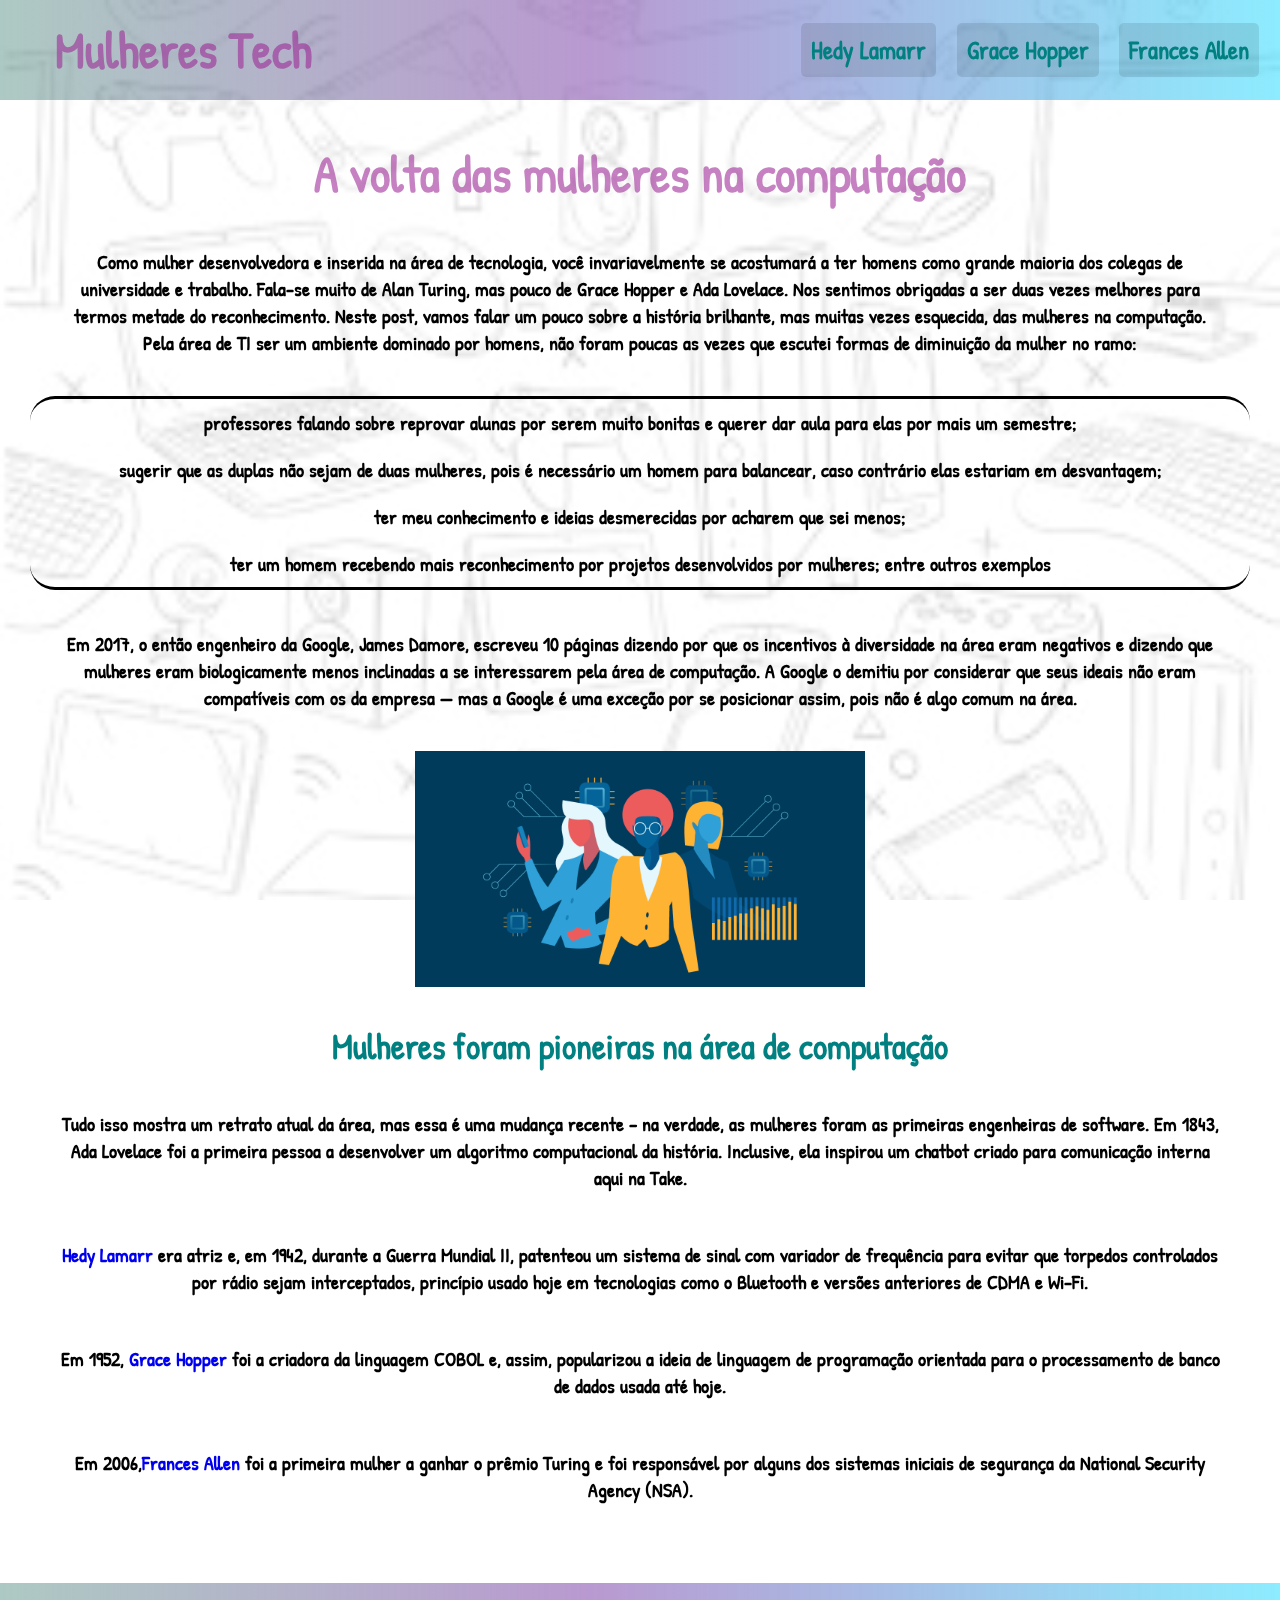
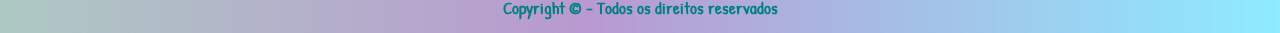
<file: index.html>
<!DOCTYPE html>
    <html lang="pt-br">
        <head>
            <meta charset="UTF-8">
            <meta http-equiv="X-UA-Compatible" content="IE=edge">
            <meta name="viewport" content="width=device-width, initial-scale=1.0">
            <link rel="preconnect" href="https://fonts.googleapis.com">
            <link rel="preconnect" href="https://fonts.gstatic.com" crossorigin>
            <link href="https://fonts.googleapis.com/css2?family=Patrick+Hand&display=swap" rel="stylesheet">
            <link rel="preconnect" href="https://fonts.googleapis.com">
            <link rel="preconnect" href="https://fonts.gstatic.com" crossorigin>
            <link href="https://fonts.googleapis.com/css2?family=Dancing+Script:wght@400;700&display=swap" rel="stylesheet">
            <link rel="stylesheet" href="style.css">
            <title>Mulheres na Tecnologia</title>
        </head>
        <body>
            <img class="img" src="img/fundo.jpg" alt="fundo">
            <header class="header">
                <p>Mulheres Tech</p>
                
                <nav class="nave"> 
                <ul>
                        <li><a href="./hedy.html">Hedy Lamarr</a></li>
                        <li><a href="./grace.html">Grace Hopper</a></li>
                        <li><a href="./frances.html">Frances Allen</a></li>
                    </ul>
                </nav>
            </header>

            <div class="principal">
                <section class="volta">
                    <h1>A volta das mulheres na computação</h1>
                    <p>Como mulher desenvolvedora e inserida na área de tecnologia, você invariavelmente se acostumará a ter homens como grande maioria dos colegas de
                    universidade e trabalho. Fala-se muito de Alan Turing, mas pouco de Grace Hopper e Ada Lovelace. Nos sentimos obrigadas a ser duas vezes melhores para termos metade 
                    do reconhecimento. Neste post, vamos falar um pouco sobre a história brilhante, mas muitas vezes esquecida, das mulheres na computação.
                    Pela área de TI ser um ambiente dominado por homens, não foram poucas as vezes que escutei formas de diminuição da mulher no ramo:
                    </p>

                    <ul class="mulheres-2">
                        <li>professores falando sobre reprovar alunas por serem muito bonitas e querer dar aula para elas por mais um semestre;</li> 
                        <li> sugerir que as duplas não sejam de duas mulheres, pois é necessário um homem para balancear, caso contrário elas estariam em desvantagem;</li>
                        <li>ter meu conhecimento e ideias desmerecidas por acharem que sei menos;</li> 
                        <li>ter um homem recebendo mais reconhecimento por projetos desenvolvidos por mulheres;
                        entre outros exemplos
                    </ul>

                    <p>Em 2017, o então engenheiro da Google, James Damore, escreveu 10 páginas dizendo por que os incentivos à diversidade na área 
                    eram negativos e dizendo que mulheres eram biologicamente menos inclinadas a se interessarem pela área de computação. A Google o demitiu por considerar 
                    que seus ideais não eram compatíveis com os da empresa — mas a Google é uma exceção por se posicionar assim, pois não é algo comum na área.
                    </p>  
                    
                    <img src="img/logo.png" alt="">
                </section>

                <section class="mulheres">
                    <h2>Mulheres foram pioneiras na área de computação</h2>
                    <p>Tudo isso mostra um retrato atual da área, mas essa é uma mudança recente – na verdade, as mulheres foram as primeiras engenheiras de software.
                    Em 1843, Ada Lovelace foi a primeira pessoa a desenvolver um algoritmo computacional da história. Inclusive, ela inspirou um chatbot criado para comunicação interna aqui na Take.
                    </p>
                    <p><a href="./hedy.html">Hedy Lamarr</a> era atriz e, em 1942, durante a Guerra Mundial II, patenteou um sistema de sinal com variador de frequência para evitar que torpedos controlados
                    por rádio sejam interceptados, princípio usado hoje em tecnologias como o Bluetooth e versões anteriores de CDMA e Wi-Fi.
                    </p>
                    <p>Em 1952, <a href="./grace.html">Grace Hopper</a> foi a criadora da linguagem COBOL e, assim, popularizou a ideia de linguagem de programação orientada para o
                    processamento de banco de dados usada até hoje.
                    </p>
                    <p>Em 2006,<a href="./frances.html">Frances Allen</a> foi a primeira mulher a ganhar o prêmio Turing e foi responsável por alguns dos sistemas iniciais de segurança 
                    da National Security Agency (NSA). 
                    </p>
                </section>
            </div>

        
            <footer class="footer">
                <p>
                    <small>Copyright &copy - Todos os direitos reservados</small> 
                </p>  
            </footer>
                
        </body>
</html>
</file>
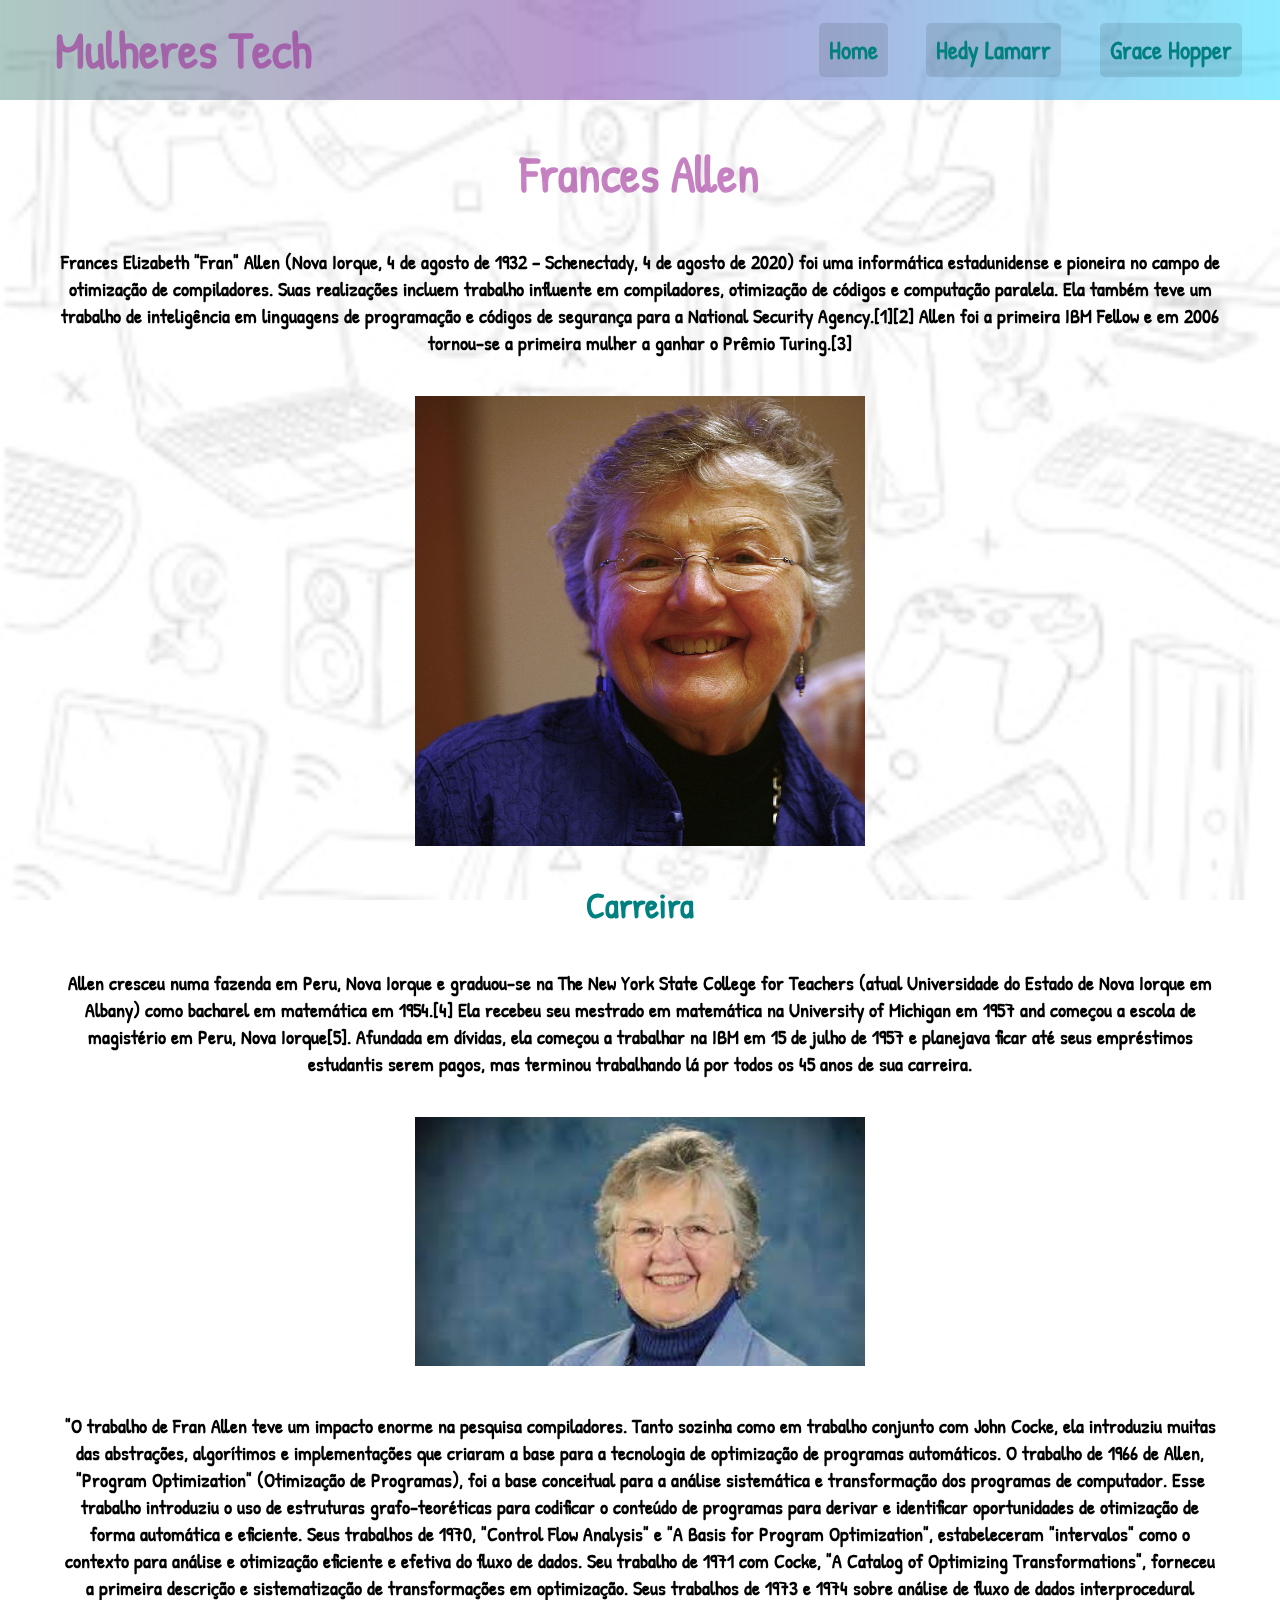
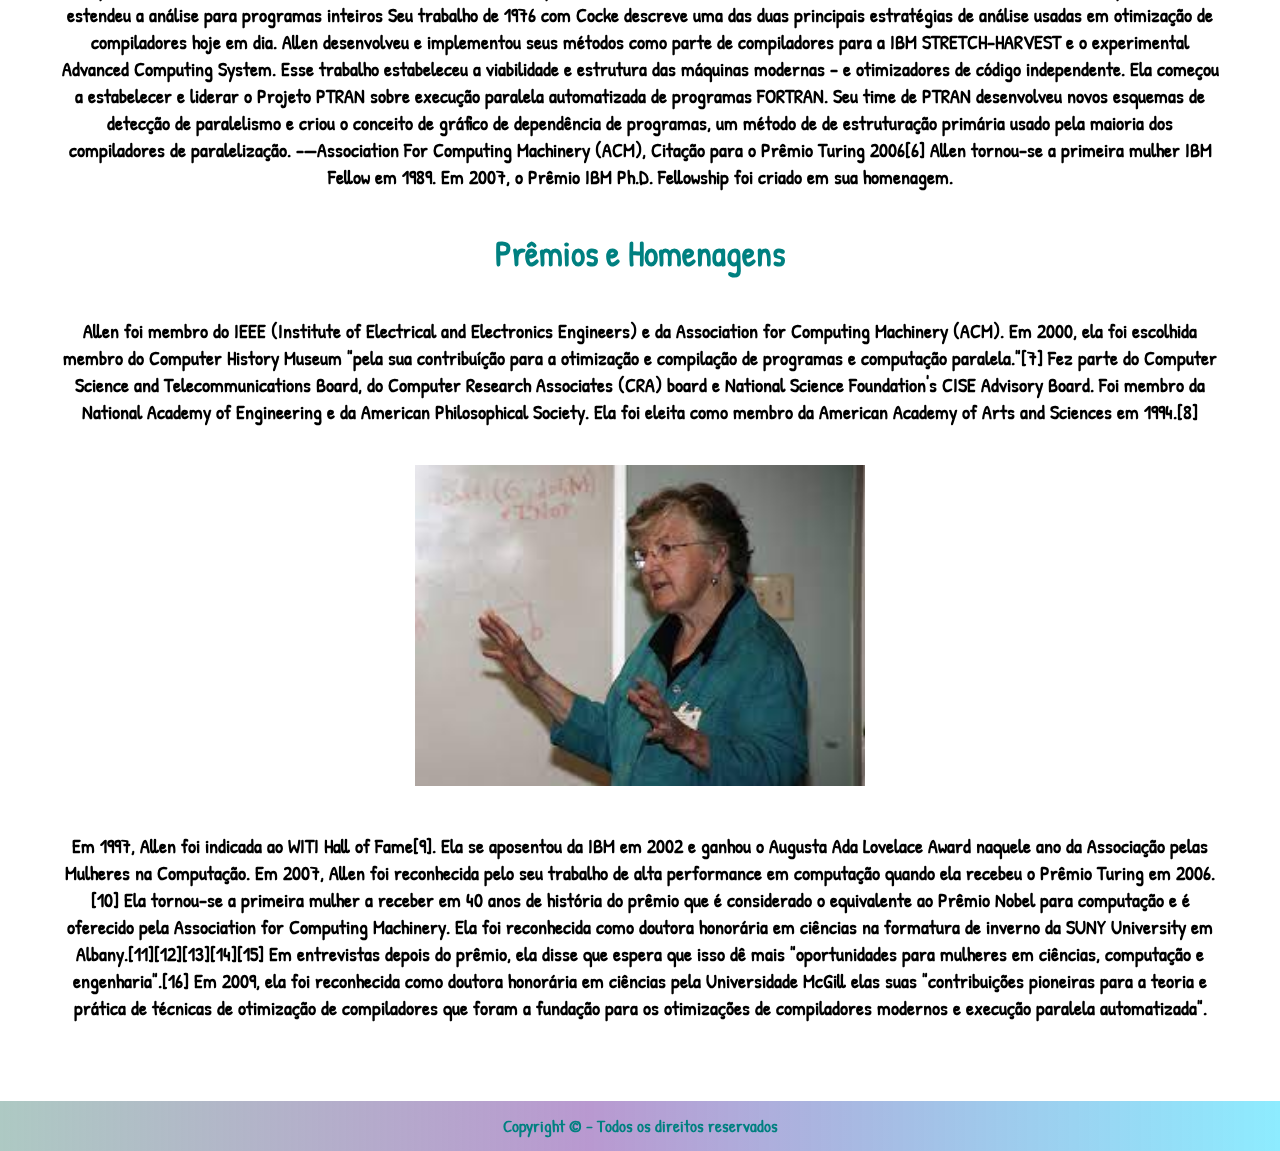
<file: frances.html>
<!DOCTYPE html>
    <html lang="pt-br">
        <head>
            <meta charset="UTF-8">
            <meta http-equiv="X-UA-Compatible" content="IE=edge">
            <meta name="viewport" content="width=device-width, initial-scale=1.0">
            <link rel="preconnect" href="https://fonts.googleapis.com">
            <link rel="preconnect" href="https://fonts.gstatic.com" crossorigin>
            <link href="https://fonts.googleapis.com/css2?family=Patrick+Hand&display=swap" rel="stylesheet">
            <link rel="preconnect" href="https://fonts.googleapis.com">
            <link rel="preconnect" href="https://fonts.gstatic.com" crossorigin>
            <link href="https://fonts.googleapis.com/css2?family=Dancing+Script:wght@400;700&display=swap" rel="stylesheet">
            <link rel="stylesheet" href="style.css">
            <title>Frances Allen</title>
        </head>
        <body>
            <img class="img" src="img/fundo.jpg" alt="fundo">
            <header class="header">
                <p>Mulheres Tech</p>
            
                <nav class="nave"> 
                    <ul>
                        <li><a href="index.html">Home</a></li>
                        <li><a href="./hedy.html">Hedy Lamarr</a></li>
                        <li><a href="./grace.html">Grace Hopper</a></li>
                    </ul>
                </nav>
            </header>
            
            <div class="principal">
                <div class="historia">               
                    <h1>Frances Allen</h1>

                    <p>Frances Elizabeth "Fran" Allen (Nova Iorque, 4 de agosto de 1932 – Schenectady, 4 de agosto de 2020)
                    foi uma informática estadunidense e pioneira no campo de otimização de compiladores.
                    Suas realizações incluem trabalho influente em compiladores, otimização de códigos e 
                    computação paralela. Ela também teve um trabalho de inteligência em linguagens de programação e
                    códigos de segurança para a National Security Agency.[1][2]

                    Allen foi a primeira IBM Fellow e em 2006 tornou-se a primeira mulher a ganhar o Prêmio Turing.[3]</p>

                    <img src="img/allen.jpg" alt="frances Allen">
                </div>

                <div class="carreira">   
                    <h2>Carreira</h2>

                    <p>Allen cresceu numa fazenda em Peru, Nova Iorque e graduou-se na The New York State College for Teachers
                    (atual Universidade do Estado de Nova Iorque em Albany) como bacharel em matemática em 1954.[4]
                    Ela recebeu seu mestrado em matemática na University of Michigan em 1957 and começou a escola de magistério em Peru, 
                    Nova Iorque[5]. Afundada em dívidas, ela começou a trabalhar na IBM em 15 de julho de 1957 e planejava ficar até
                    seus empréstimos estudantis serem pagos, mas terminou trabalhando lá por todos os 45 anos de sua carreira.</p>

                    <img src="img/fran2.jpg" alt="Fran">

                    <p>"O trabalho de Fran Allen teve um impacto enorme na pesquisa compiladores. Tanto sozinha como em trabalho conjunto com John Cocke,
                    ela introduziu muitas das abstrações, algorítimos e implementações que criaram a base para a tecnologia de optimização de programas automáticos.
                    O trabalho de 1966 de Allen, "Program Optimization" (Otimização de Programas), foi a base conceitual para a análise sistemática e
                    transformação dos programas de computador. Esse trabalho introduziu o uso de estruturas grafo-teoréticas para codificar
                    o conteúdo de programas para derivar e identificar oportunidades de otimização de forma automática e eficiente. 
                    Seus trabalhos de 1970, "Control Flow Analysis" e "A Basis for Program Optimization", estabeleceram "intervalos"
                    como o contexto para análise e otimização eficiente e efetiva do fluxo de dados. Seu trabalho de 1971 com Cocke,
                    "A Catalog of Optimizing Transformations", forneceu a primeira descrição e sistematização de transformações em optimização.
                    Seus trabalhos de 1973 e 1974 sobre análise de fluxo de dados interprocedural estendeu a análise para programas inteiros
                    Seu trabalho de 1976 com Cocke descreve uma das duas principais estratégias de análise usadas em otimização de compiladores hoje em dia.
                    Allen desenvolveu e implementou seus métodos como parte de compiladores para a IBM STRETCH-HARVEST e o experimental
                    Advanced Computing System. Esse trabalho estabeleceu a viabilidade e estrutura das máquinas modernas - e otimizadores de código
                    independente. Ela começou a estabelecer e liderar o Projeto PTRAN sobre execução paralela automatizada de programas FORTRAN.
                    Seu time de PTRAN desenvolveu novos esquemas de detecção de paralelismo e criou o conceito de gráfico de dependência de programas,
                    um método de de estruturação primária usado pela maioria dos compiladores de paralelização.
                    -—Association For Computing Machinery (ACM), Citação para o Prêmio Turing 2006[6]
                    Allen tornou-se a primeira mulher IBM Fellow em 1989. Em 2007, o Prêmio IBM Ph.D. Fellowship foi criado em sua homenagem.</p> 
                </div>

                <div class="bio">
                    <h2>Prêmios e Homenagens</h2>

                    <p>Allen foi membro do IEEE (Institute of Electrical and Electronics Engineers) e da Association for Computing Machinery (ACM). 
                    Em 2000, ela foi escolhida membro do Computer History Museum "pela sua contribuíção para a otimização e compilação de programas e
                    computação paralela."[7] Fez parte do Computer Science and Telecommunications Board, do Computer Research Associates (CRA) board e National 
                    Science Foundation's CISE Advisory Board. Foi membro da National Academy of Engineering e da American Philosophical Society. 
                    Ela foi eleita como membro da American Academy of Arts and Sciences em 1994.[8]</p>

                    <img src="img/fran3.jpg" alt="Fran">

                    <p>Em 1997, Allen foi indicada ao WITI Hall of Fame[9]. Ela se aposentou da IBM em 2002 e ganhou o Augusta Ada Lovelace Award naquele 
                    ano da Associação pelas Mulheres na Computação.
                    Em 2007, Allen foi reconhecida pelo seu trabalho de alta performance em computação quando ela recebeu o Prêmio Turing em 2006.[10] 
                    Ela tornou-se a primeira mulher a receber em 40 anos de história do prêmio que é considerado o equivalente ao Prêmio Nobel para computação 
                    e é oferecido pela Association for Computing Machinery. Ela foi reconhecida como doutora honorária em ciências na formatura de inverno da SUNY
                    University em Albany.[11][12][13][14][15] Em entrevistas depois do prêmio, ela disse que espera que isso dê mais "oportunidades para mulheres em 
                    ciências, computação e engenharia".[16] Em 2009, ela foi reconhecida como doutora honorária em ciências pela Universidade McGill 
                    elas suas "contribuições pioneiras para a teoria e prática de técnicas de otimização de compiladores que foram a fundação para os otimizações de 
                    compiladores modernos e execução paralela automatizada".</p>
                </div>
            </div> 
            
            <footer class="footer">
                <p>
                    <small>Copyright &copy - Todos os direitos reservados</small> 
                </p>  
            </footer>
            
        </body>
    </html>
</file>
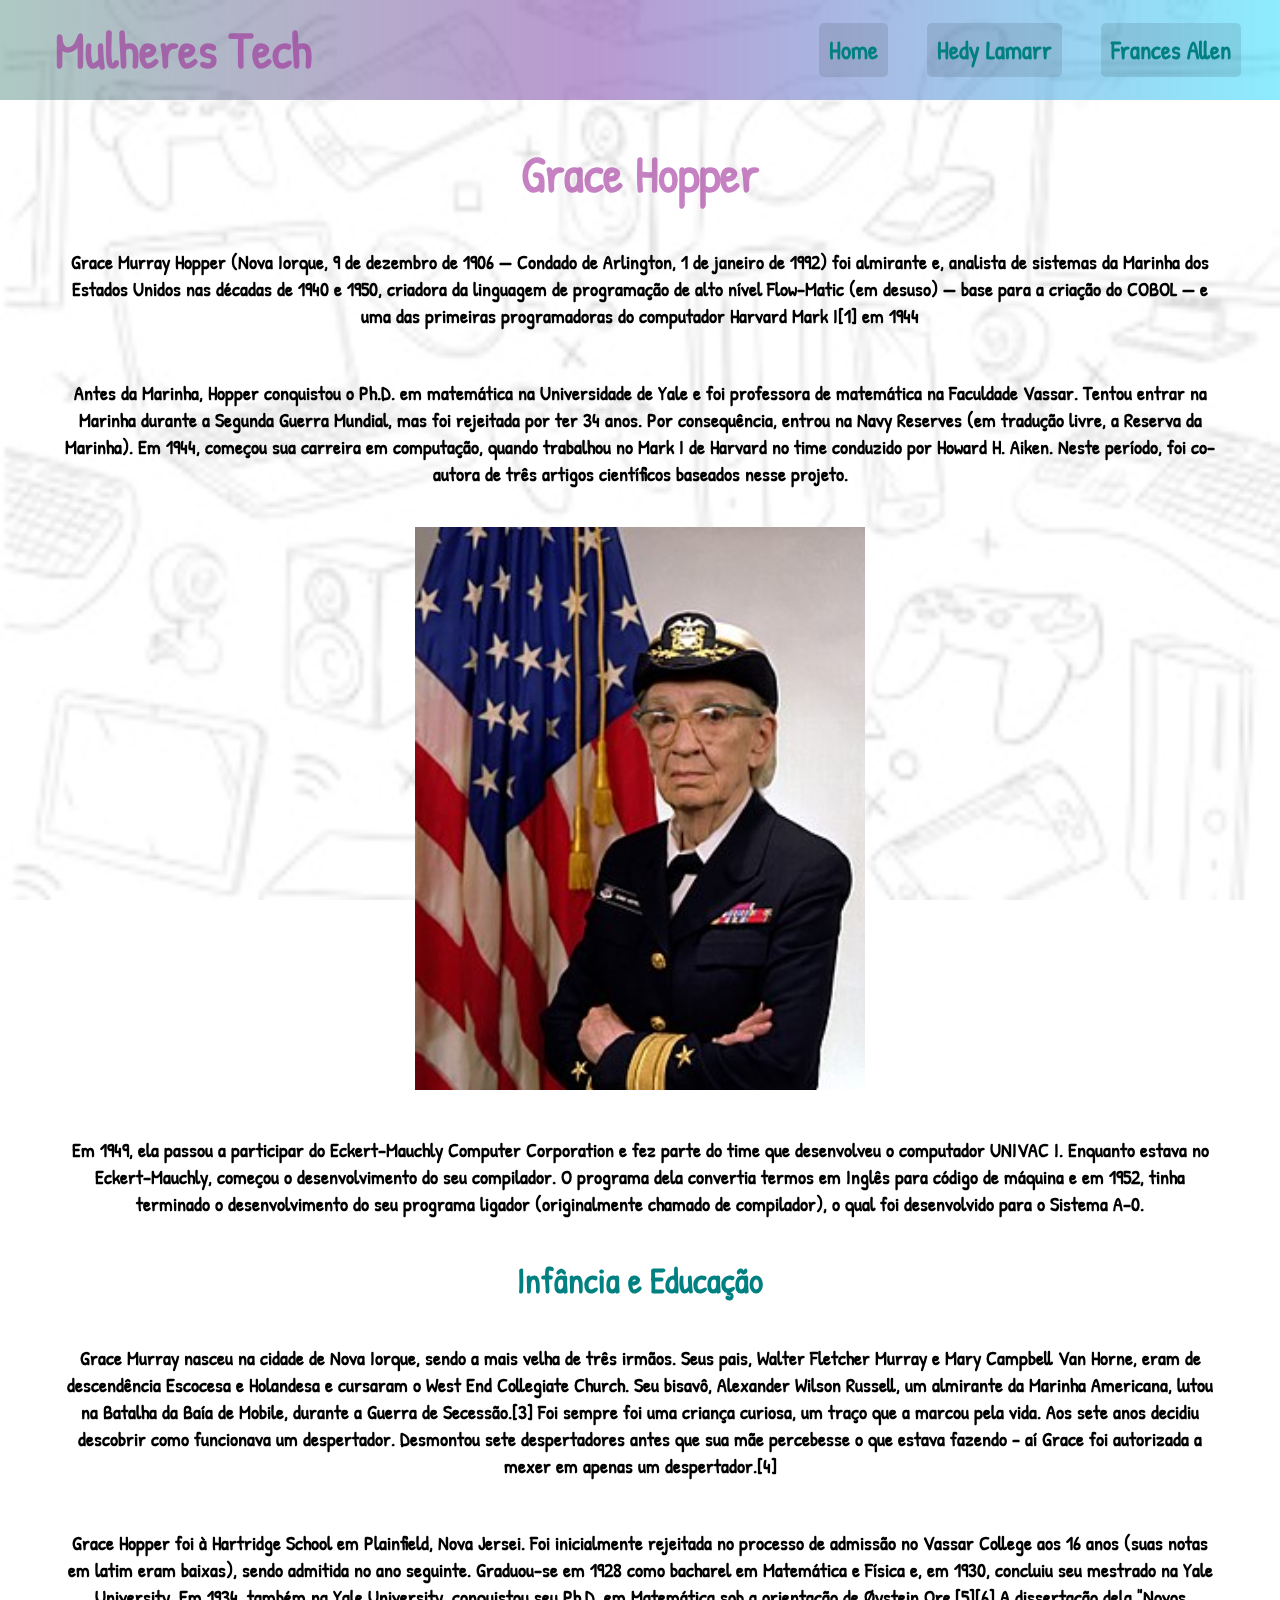
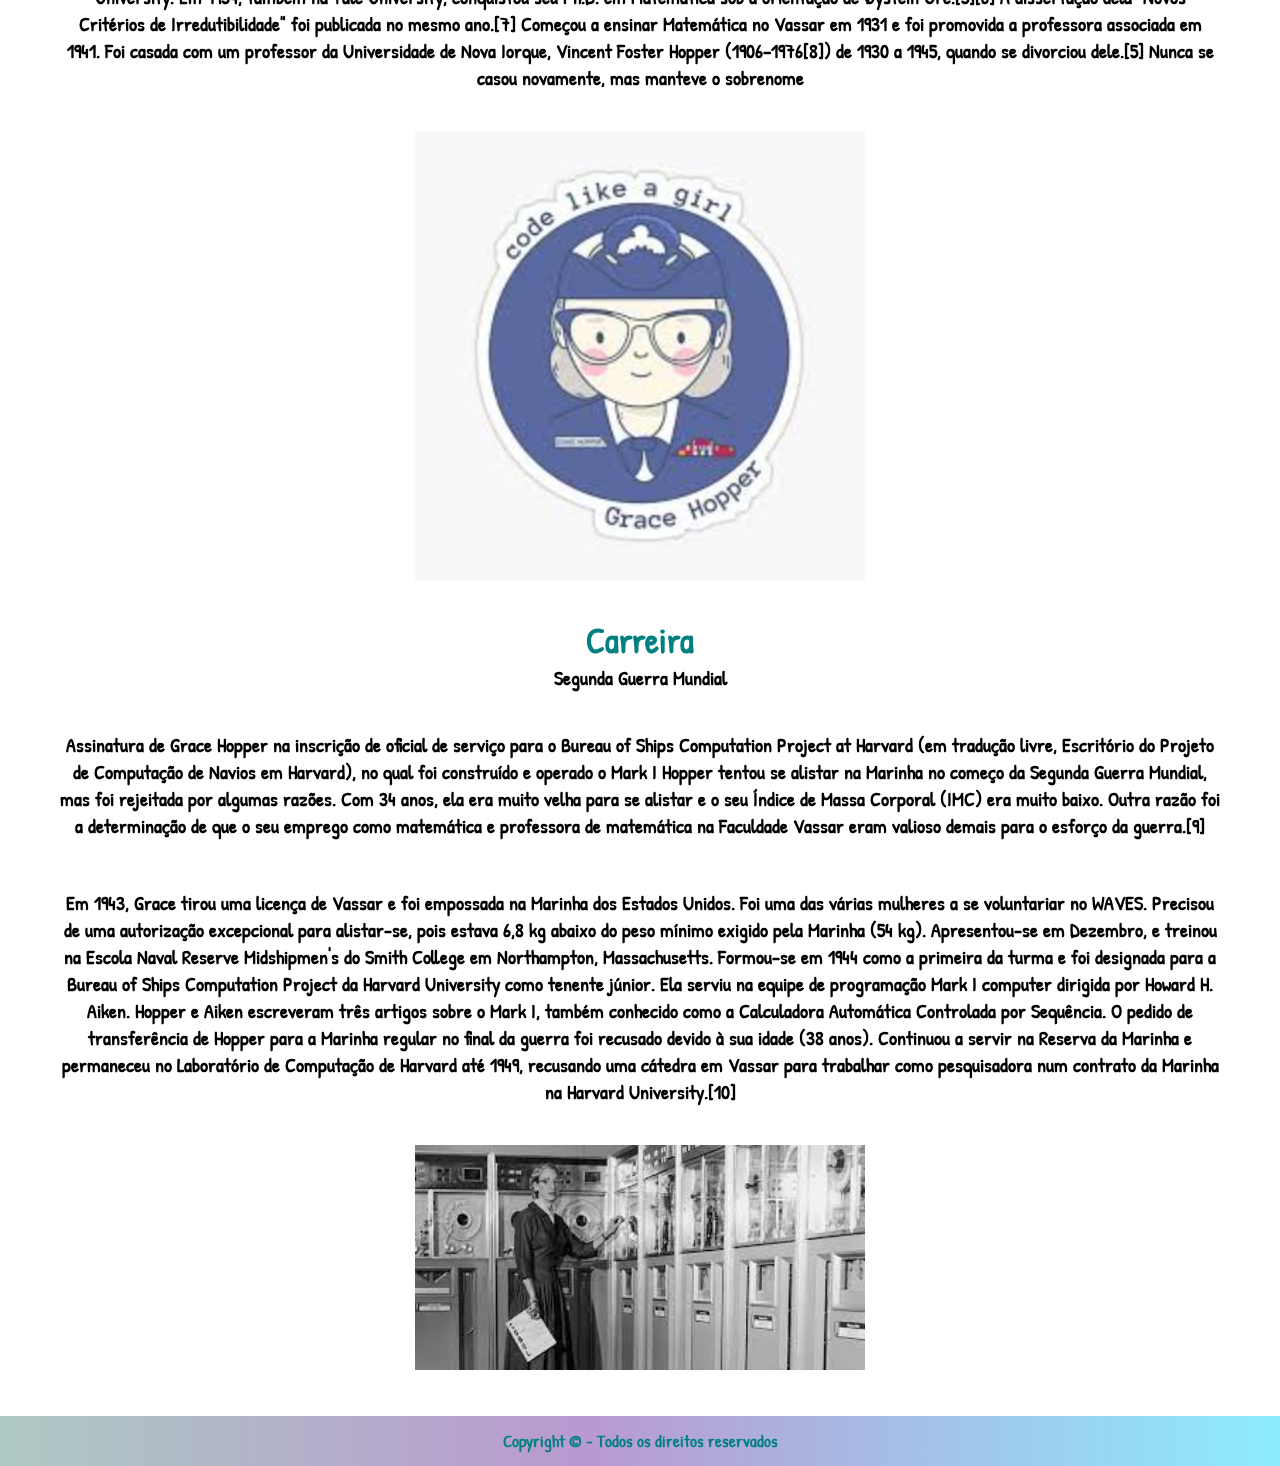
<file: grace.html>
<!DOCTYPE html>
    <html lang="pt-br">
        <head>
            <meta charset="UTF-8">
            <meta http-equiv="X-UA-Compatible" content="IE=edge">
            <meta name="viewport" content="width=device-width, initial-scale=1.0">
            <link rel="preconnect" href="https://fonts.googleapis.com">
            <link rel="preconnect" href="https://fonts.gstatic.com" crossorigin>
            <link href="https://fonts.googleapis.com/css2?family=Patrick+Hand&display=swap" rel="stylesheet">
            <link rel="preconnect" href="https://fonts.googleapis.com">
            <link rel="preconnect" href="https://fonts.gstatic.com" crossorigin>
            <link href="https://fonts.googleapis.com/css2?family=Dancing+Script:wght@400;700&display=swap" rel="stylesheet">
            <link rel="stylesheet" href="style.css">
            <title>Grace Hopper</title>
        </head>
        <body>
            <img class="img" src="img/fundo.jpg" alt="fundo">
            <header class="header">
                <p>Mulheres Tech</p>

                <nav class="nave"> 
                    <ul>
                    <li><a href="index.html">Home</a></li>
                    <li><a href="./hedy.html">Hedy Lamarr</a></li>
                    <li><a href="./frances.html">Frances Allen</a></li>
                </ul>
                </nav>
            </header>

            <div class="principal">
                <div class="historia">
                    <h1>Grace Hopper </h1>
                    <p> Grace Murray Hopper (Nova Iorque, 9 de dezembro de 1906 — Condado de Arlington, 1 de janeiro de 1992)
                    foi almirante e, analista de sistemas da Marinha dos Estados Unidos nas décadas de 1940 e 1950,
                    criadora da linguagem de programação de alto nível Flow-Matic (em desuso) — base para a criação do
                    COBOL — e uma das primeiras programadoras do computador Harvard Mark I[1] em 1944 </p>
            
                    <p> Antes da Marinha, Hopper conquistou o Ph.D. em matemática na Universidade de Yale e foi professora de matemática na Faculdade Vassar.

                    Tentou entrar na Marinha durante a Segunda Guerra Mundial, mas foi rejeitada por ter 34 anos. Por consequência,
                    entrou na Navy Reserves (em tradução livre, a Reserva da Marinha).

                    Em 1944, começou sua carreira em computação, quando trabalhou no Mark I de Harvard no time conduzido por Howard H. Aiken. Neste período, 
                    foi co-autora de três artigos científicos baseados nesse projeto.</p>

                    <img src="img/grace.jpg" alt="grace hopper"> 
                    
                    <p>Em 1949, ela passou a participar do Eckert-Mauchly Computer Corporation e fez parte do time que desenvolveu o computador UNIVAC I.
                    Enquanto estava no Eckert-Mauchly, 
                    começou o desenvolvimento do seu compilador. O programa dela convertia termos em Inglês para código de máquina e em 1952,
                    tinha terminado o desenvolvimento do seu programa 
                    ligador (originalmente chamado de compilador), o qual foi desenvolvido para o Sistema A-0.</p>
                    
                    
                </div>

                <div class="bio">  
                    <h2>Infância e Educação</h2>

                    <p>Grace Murray nasceu na cidade de Nova Iorque, sendo a mais velha de três irmãos. Seus pais, Walter Fletcher Murray e Mary Campbell Van Horne,
                    eram de descendência Escocesa e
                    Holandesa e cursaram o West End Collegiate Church. Seu bisavô, Alexander Wilson Russell, um almirante da Marinha Americana,
                    lutou na Batalha da Baía de Mobile, durante a Guerra de Secessão.[3]

                    Foi sempre foi uma criança curiosa, um traço que a marcou pela vida. Aos sete anos decidiu descobrir como funcionava um despertador.
                    Desmontou sete despertadores antes que sua mãe percebesse o que estava fazendo - aí Grace foi autorizada a mexer em apenas um despertador.[4]
                    </p>

                    <p>Grace Hopper foi à Hartridge School em Plainfield, Nova Jersei. Foi inicialmente rejeitada no processo de admissão
                    no Vassar College aos 16 anos (suas notas em latim eram baixas),
                    sendo admitida no ano seguinte. Graduou-se em 1928 como bacharel em Matemática e Física e, em 1930,
                    concluiu seu mestrado na Yale University. Em 1934, também na Yale University,
                    conquistou seu Ph.D. em Matemática sob a orientação de Øystein Ore.[5][6]
                    A dissertação dela "Novos Critérios de Irredutibilidade" foi publicada no mesmo ano.[7]
                    Começou a ensinar Matemática no Vassar em 1931 e foi promovida a professora associada em 1941.

                    Foi casada com um professor da Universidade de Nova Iorque, Vincent Foster Hopper (1906–1976[8]) de 1930 a 1945,
                    quando se divorciou dele.[5] Nunca se casou novamente, mas manteve o sobrenome    
                    </p>

                    <img src="img/grace3.jpg" alt="Grace">
                
                </div>

                <div class="carreira">
                    <h2>Carreira</h2>  
                    <span>Segunda Guerra Mundial</span> 

                    <p>Assinatura de Grace Hopper na inscrição de oficial de serviço para o Bureau of Ships Computation Project at Harvard 
                    (em tradução livre, Escritório do Projeto de Computação de Navios em Harvard), no qual foi construído e operado o Mark I
                    Hopper tentou se alistar na Marinha no começo da Segunda Guerra Mundial, mas foi rejeitada por algumas razões. 
                    Com 34 anos, ela era muito velha para se alistar e o seu Índice de Massa Corporal (IMC) era muito baixo. Outra razão foi a 
                    determinação de que o seu emprego como matemática e professora de matemática na Faculdade Vassar eram valioso 
                    demais para o esforço da guerra.[9]</p> 

                    <p> Em 1943, Grace tirou uma licença de Vassar e foi empossada na Marinha dos Estados Unidos. 
                    Foi uma das várias mulheres a se voluntariar no WAVES. Precisou de uma autorização excepcional para alistar-se, 
                    pois estava 6,8 kg abaixo do peso mínimo exigido pela Marinha (54 kg). Apresentou-se em Dezembro, e treinou na Escola 
                    Naval Reserve Midshipmen's do Smith College em Northampton, Massachusetts. Formou-se em 1944 como a primeira da turma e foi 
                    designada para a Bureau of Ships Computation Project da Harvard University como tenente júnior.
                    Ela serviu na equipe de programação Mark I computer dirigida por Howard H. Aiken. Hopper e Aiken escreveram três artigos 
                    sobre o Mark I, também conhecido como a Calculadora Automática Controlada por Sequência. O pedido de transferência de Hopper para 
                    a Marinha regular no final da guerra foi recusado devido à sua idade (38 anos). Continuou a servir na Reserva da Marinha e permaneceu 
                    no Laboratório de Computação de Harvard até 1949, recusando uma cátedra em Vassar para trabalhar como pesquisadora num contrato 
                    da Marinha na Harvard University.[10]</p>   

                    <img src="img/grace2.jpg" alt="Grace">
                </div>     
            </div> 
            
            <footer class="footer">
                <p>
                    <small>Copyright &copy - Todos os direitos reservados</small> 
                </p>  
            </footer>
            
        </body>
    </html>
</file>
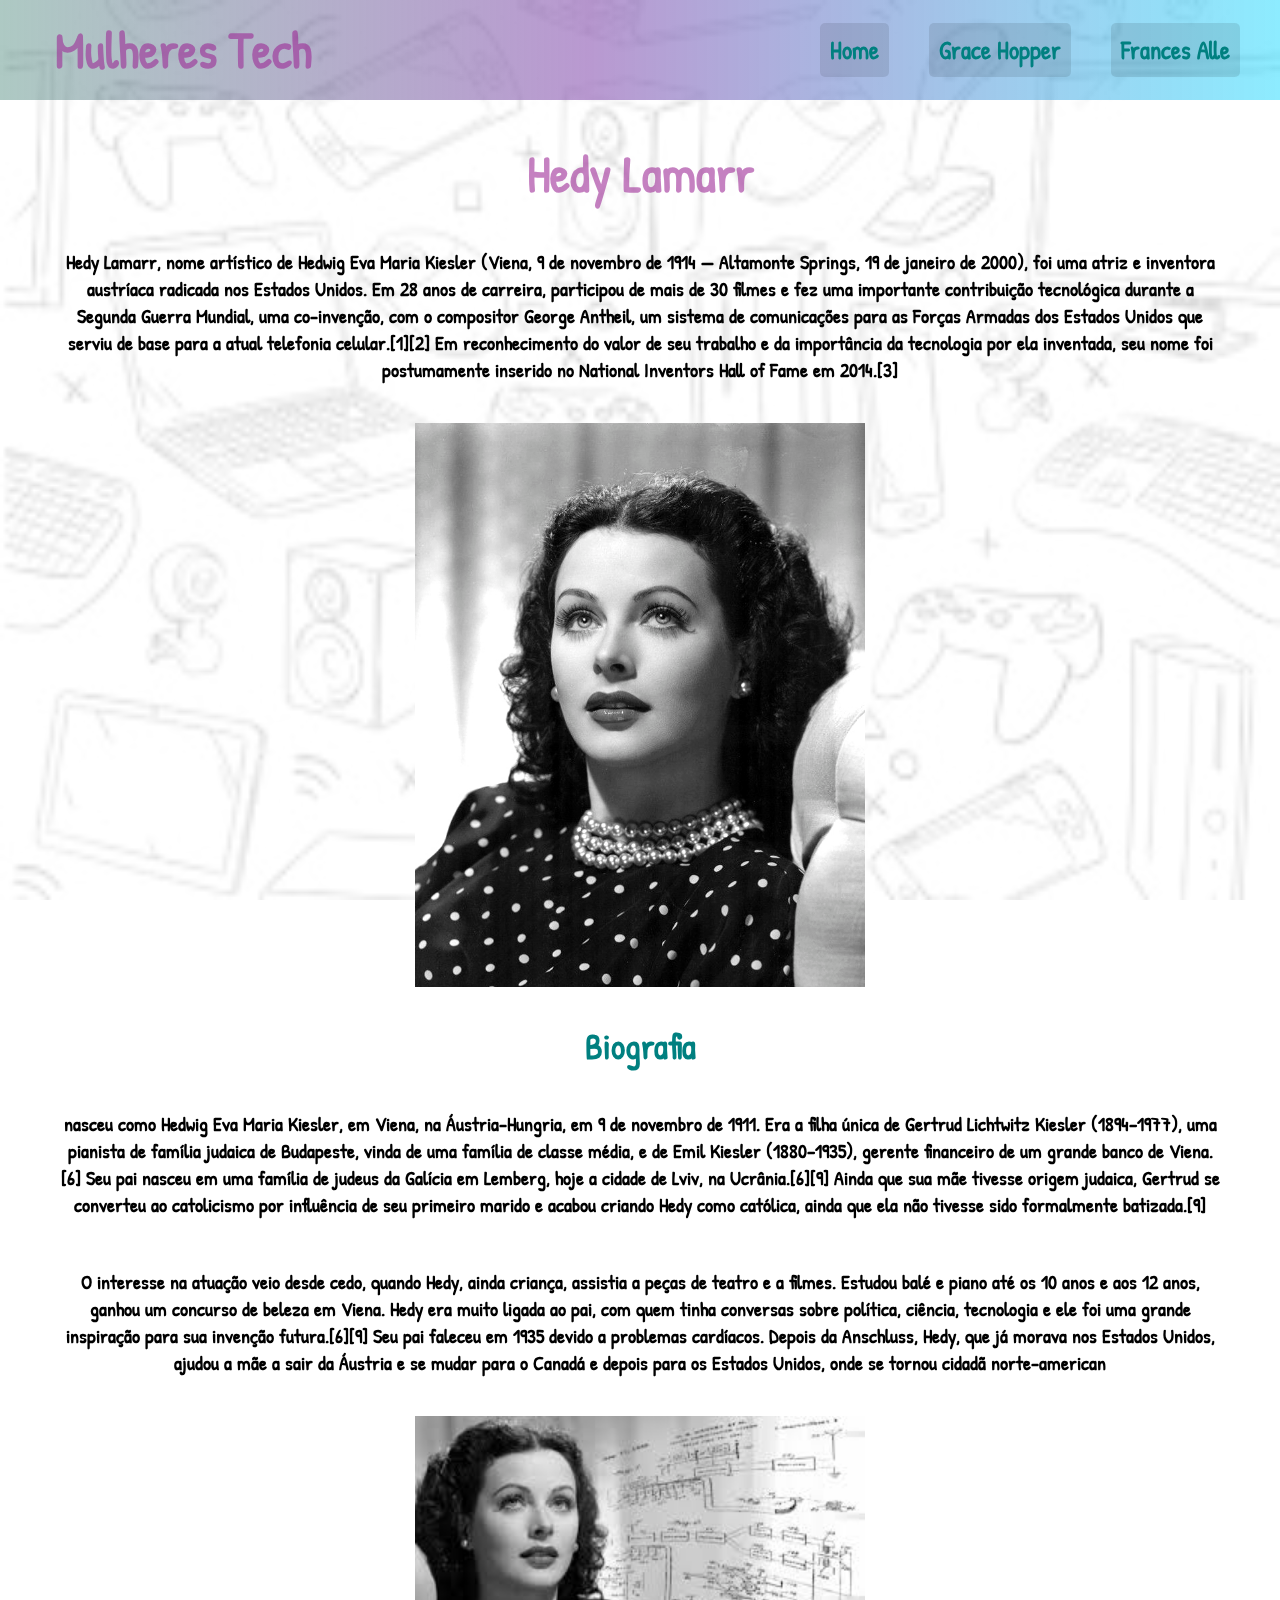
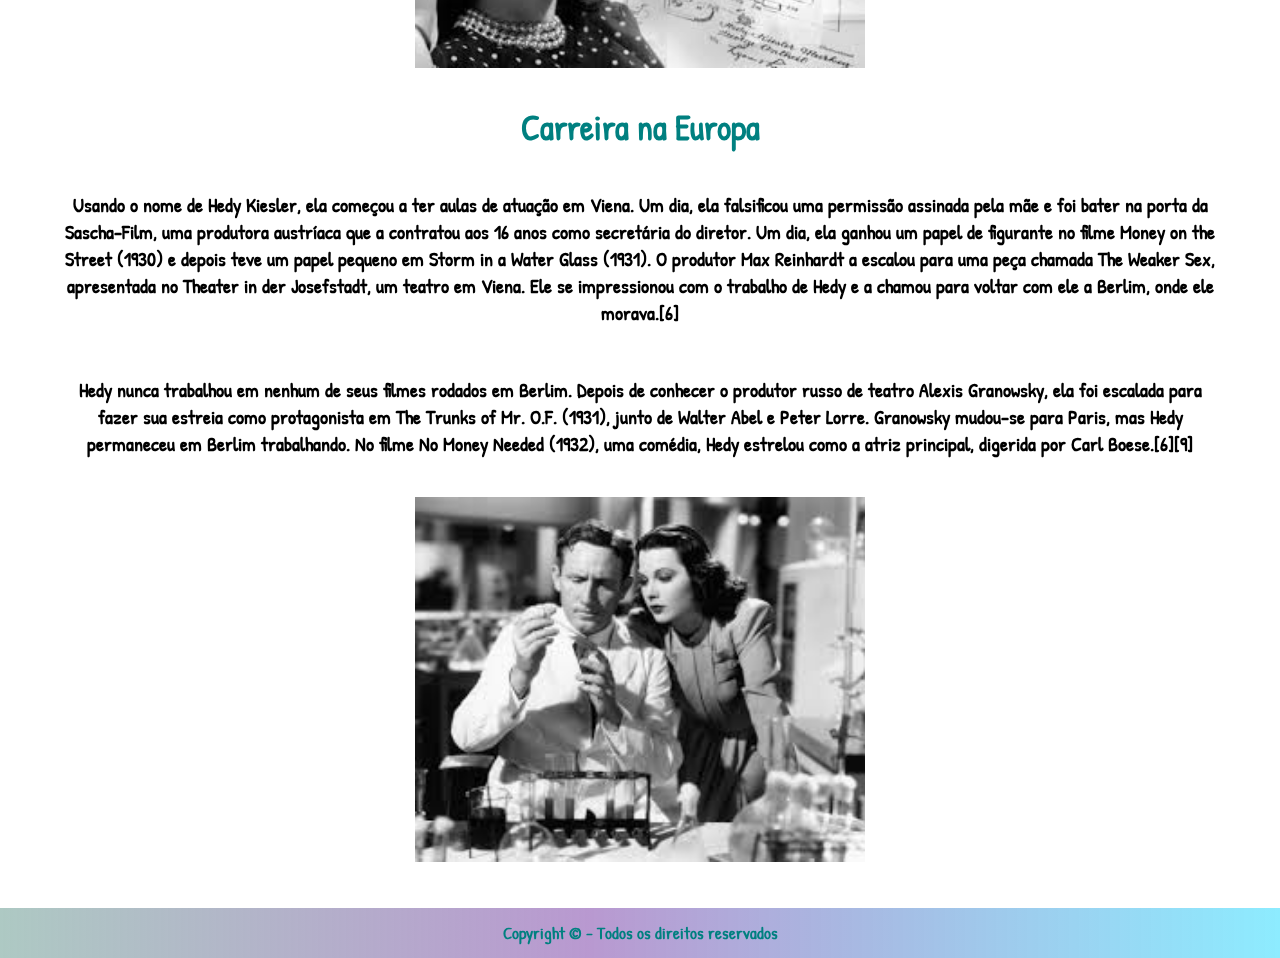
<file: hedy.html>
<!DOCTYPE html>
    <html lang="pt-br">
        <head>
            <meta charset="UTF-8">
            <meta http-equiv="X-UA-Compatible" content="IE=edge">
            <meta name="viewport" content="width=device-width, initial-scale=1.0">
            <link rel="preconnect" href="https://fonts.googleapis.com">
            <link rel="preconnect" href="https://fonts.gstatic.com" crossorigin>
            <link href="https://fonts.googleapis.com/css2?family=Patrick+Hand&display=swap" rel="stylesheet">
            <link rel="preconnect" href="https://fonts.googleapis.com">
            <link rel="preconnect" href="https://fonts.gstatic.com" crossorigin>
            <link href="https://fonts.googleapis.com/css2?family=Dancing+Script:wght@400;700&display=swap" rel="stylesheet">
            <link rel="stylesheet" href="style.css">
            <title>Hedy Lamarr</title>
        </head>
        <body>
            <img class="img" src="img/fundo.jpg" alt="fundo">
            <header class="header">
                <p>Mulheres Tech</p>

                <nav class="nave"> 
                    <ul>
                    <li><a href="index.html">Home</a></li>
                    <li><a href="./grace.html">Grace Hopper</a></li>
                    <li><a href="./frances.html">Frances Alle</a></li>
                    </ul>
                </nav>
            </header>
            
            <div class="principal">
                <div class="historia">
                    <h1>Hedy Lamarr</h1> 

                    <p>Hedy Lamarr, nome artístico de Hedwig Eva Maria Kiesler (Viena, 9 de novembro de 1914 — Altamonte Springs, 19 de janeiro de 2000),
                    foi uma atriz e inventora austríaca radicada nos Estados Unidos.

                    Em 28 anos de carreira, participou de mais de 30 filmes e fez uma importante contribuição tecnológica durante a Segunda Guerra Mundial,
                    uma co-invenção, com o compositor George Antheil, um sistema de comunicações para as Forças Armadas dos Estados Unidos que serviu
                    de base para a atual telefonia celular.[1][2] Em reconhecimento do valor de seu trabalho e da importância da tecnologia
                    por ela inventada, seu nome foi postumamente inserido no National Inventors Hall of Fame em 2014.[3]</p>

                    <img src="img/hedy.jpg" alt="Hedy Lamarr">
                
                </div>

                <div class="bio">
                    <h2>Biografia</h2>

                    <p> nasceu como Hedwig Eva Maria Kiesler, em Viena, na Áustria-Hungria, em 9 de novembro de 1911.
                    Era a filha única de Gertrud Lichtwitz Kiesler (1894–1977), uma pianista de família judaica de Budapeste, 
                    vinda de uma família de classe média, e de Emil Kiesler (1880–1935), gerente financeiro de um grande banco de Viena.[6] 
                    Seu pai nasceu em uma família de judeus da Galícia em Lemberg, hoje a cidade de Lviv, na Ucrânia.[6][9] 
                    Ainda que sua mãe tivesse origem judaica, Gertrud se converteu ao catolicismo por influência de seu primeiro marido e 
                    acabou criando Hedy como católica, ainda que ela não tivesse sido formalmente batizada.[9]</p>

                    <p>O interesse na atuação veio desde cedo, quando Hedy, ainda criança, assistia a peças de teatro e a filmes.
                    Estudou balé e piano até os 10 anos e aos 12 anos, ganhou um concurso de beleza em Viena. Hedy era muito ligada ao pai,
                    com quem tinha conversas sobre política, ciência, tecnologia e ele foi uma grande inspiração para sua invenção futura.[6][9]

                    Seu pai faleceu em 1935 devido a problemas cardíacos. Depois da Anschluss, Hedy, que já morava nos Estados Unidos,
                    ajudou a mãe a sair da Áustria e se mudar para o Canadá e depois para os Estados Unidos, onde se tornou cidadã norte-american</p>

                    <img src="img/hedy2.jpg" alt="Hedy Lamarr">
                </div>

                <div class="carreira">
                    <h3>Carreira na Europa</h3>

                    <p>Usando o nome de Hedy Kiesler, ela começou a ter aulas de atuação em Viena. Um dia,
                    ela falsificou uma permissão assinada pela mãe e foi bater na porta da Sascha-Film,
                    uma produtora austríaca que a contratou aos 16 anos como secretária do diretor. Um dia,
                    ela ganhou um papel de figurante no filme Money on the Street (1930) e depois teve um papel pequeno
                    em Storm in a Water Glass (1931). O produtor Max Reinhardt a escalou para uma peça chamada The Weaker Sex,
                    apresentada no Theater in der Josefstadt, um teatro em Viena. Ele se impressionou com
                    o trabalho de Hedy e a chamou para voltar com ele a Berlim, onde ele morava.[6]</p>

                    <p> Hedy nunca trabalhou em nenhum de seus filmes rodados em Berlim.
                    Depois de conhecer o produtor russo de teatro Alexis Granowsky, ela foi escalada para fazer sua estreia como protagonista
                    em The Trunks of Mr. O.F. (1931), junto de Walter Abel e Peter Lorre. Granowsky mudou-se para Paris,
                    mas Hedy permaneceu em Berlim trabalhando. No filme No Money Needed (1932), uma comédia, Hedy estrelou
                    como a atriz principal, digerida por Carl Boese.[6][9]</p>

                    <img src="img/hedy3.jpg" alt="Hedy Lamarr">
                </div>
            </div>

            <footer class="footer">
                <p>
                    <small>Copyright &copy - Todos os direitos reservados</small> 
                </p>  
            </footer>
        </body>
    </html>
</file>
<file: style.css>
/* INDEX -----------------------
------------------- */

*{
    padding: 0px;
    margin: 0px;
}
 /*Imagem do fundo ------------
 ------------ */
.img {
    opacity: 0.15;
    height: 100%;
    width: 100%;
    position: fixed;
    z-index: -9999;
}

/* Tirando a linha do link -------------
------------ */

 a{
   text-decoration: none;
   transition: 0.2s  ;
}

a:hover{
    padding: 5px;
    border-radius: 5px;
    background: rgba(26, 19, 124, 0.3);
}

/* MENU -------------------------
--------------------- */

.header{
    box-sizing: border-box;
    background: rgb(36,110,94);
    background:linear-gradient(90deg, rgba(36,110,94,0.37298669467787116) 0%, rgba(156,111,189,0.7091211484593838) 46%, rgba(0,212,255,0.4458158263305322) 100%);
    display: flex;
    justify-content:space-between;
}

.header p, h1{
    font-size: 50px;
    margin: auto 45px ;
    font-weight: bold;
    font-family: 'Patrick Hand', cursive;
    color: rgba(155, 38, 149, 0.58);   
}

.nave{
    width: 500px;
    height: 100px;
}

.header .nave ul{
    display: flex;
    flex-direction: row;
    justify-content: space-evenly;
    align-items: center;
    width: 500px;
    height: 100px;
}

 li{
    display: inline-block;
    list-style: none;  
}

.mulheres-2 li{
    margin: 10px;
}

.header .nave a {
    font-size: 25px;
    font-family: 'Patrick Hand', cursive;
    font-weight: bold;
    color: teal;
    display: block;
    padding: 10px;
    background: rgba(0,0,0,.1);
    border-radius: 5px;
    transition: 0.1s;
}

/* CONTEÚDO DO INDEX --------------
------------- */

.mulheres-2{ 
    border-radius: 25px;
    border-bottom: solid;
    border-top: solid;
}

/* ESTILO PARA TODAS AS PÁGINA ---------------
-------------  */

 .principal, p{
    text-align: center;
    margin: 30px 20px;
    padding: 10px;
    font-size: 20px;
    font-family: 'Patrick Hand', cursive;
    font-weight: 600;
}

h2, h3{
    margin-top: 30px;
    font-size: 35px;
    font-family: 'Patrick Hand', cursive;
    color: teal;
}

img{
    width: 450px;

}

.footer{
    background: rgb(36,110,94);
    background:linear-gradient(90deg, rgba(36,110,94,0.37298669467787116) 0%, rgba(156,111,189,0.7091211484593838) 46%, rgba(0,212,255,0.4458158263305322) 100%);
    font-size: 30px;
    height: 50px;
    text-align: center;  
 }

 .footer p{
    color: teal;
 }
</file>
